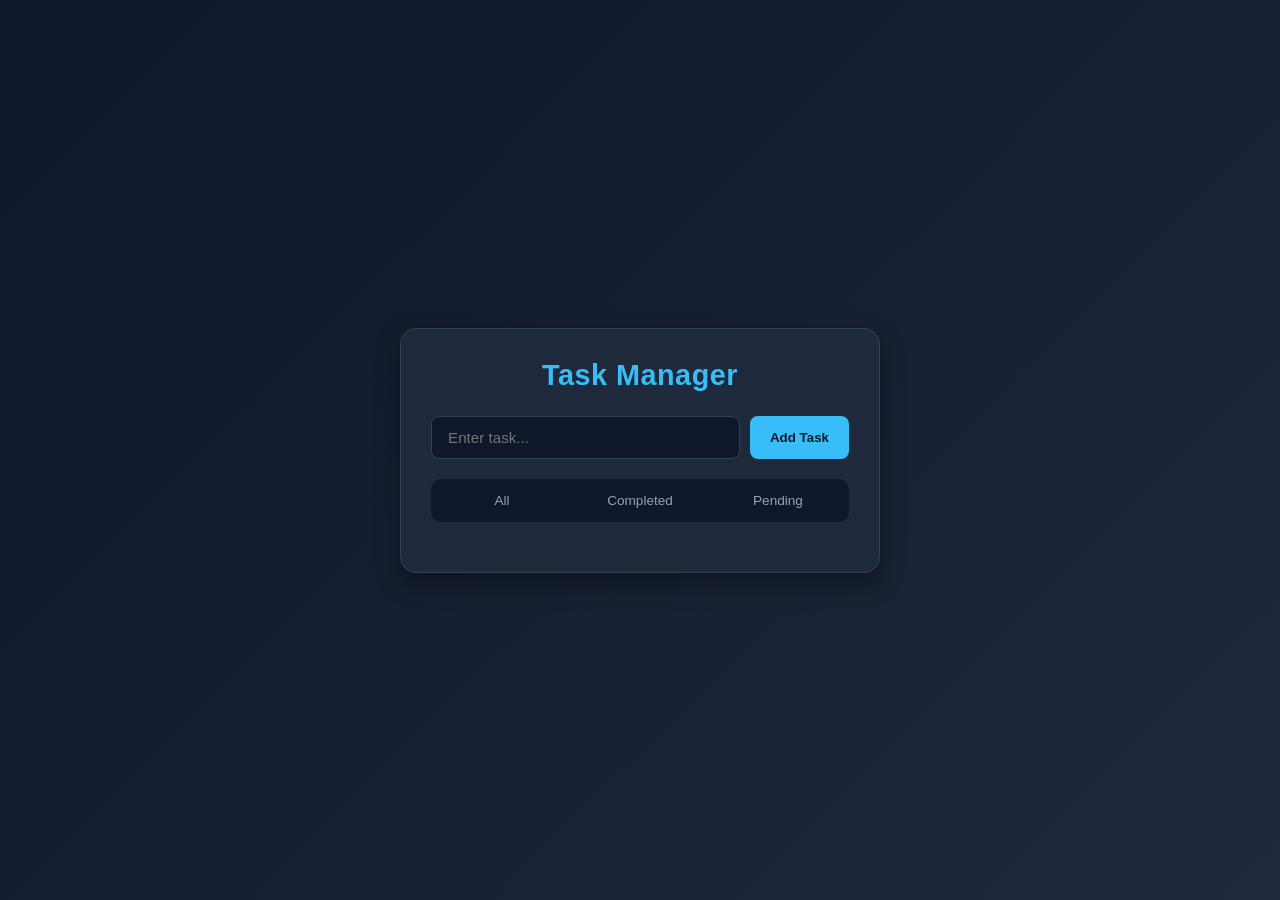
<file: index.html>
<!DOCTYPE html>
<html lang="en">
<head>
    <meta charset="UTF-8">
    <meta name="viewport" content="width=device-width, initial-scale=1.0">
    <title>Task Manager</title>
    <link rel="stylesheet" href="style.css">
</head>
<body>
    <div class="app">
        <h1>Task Manager</h1>
        <form id="task-form">
            <input type="text" id="task-input" placeholder="Enter task...">
            <button type="submit">Add Task</button>
        </form>
        <div id="task-list"></div>
        <div class="filters">
            <button id="filter-all">All</button>
            <button id="filter-completed">Completed</button>
            <button id="filter-pending">Pending</button>
        </div>
    </div>
    <script src="script.js"></script>
</body>
</html>
</file>
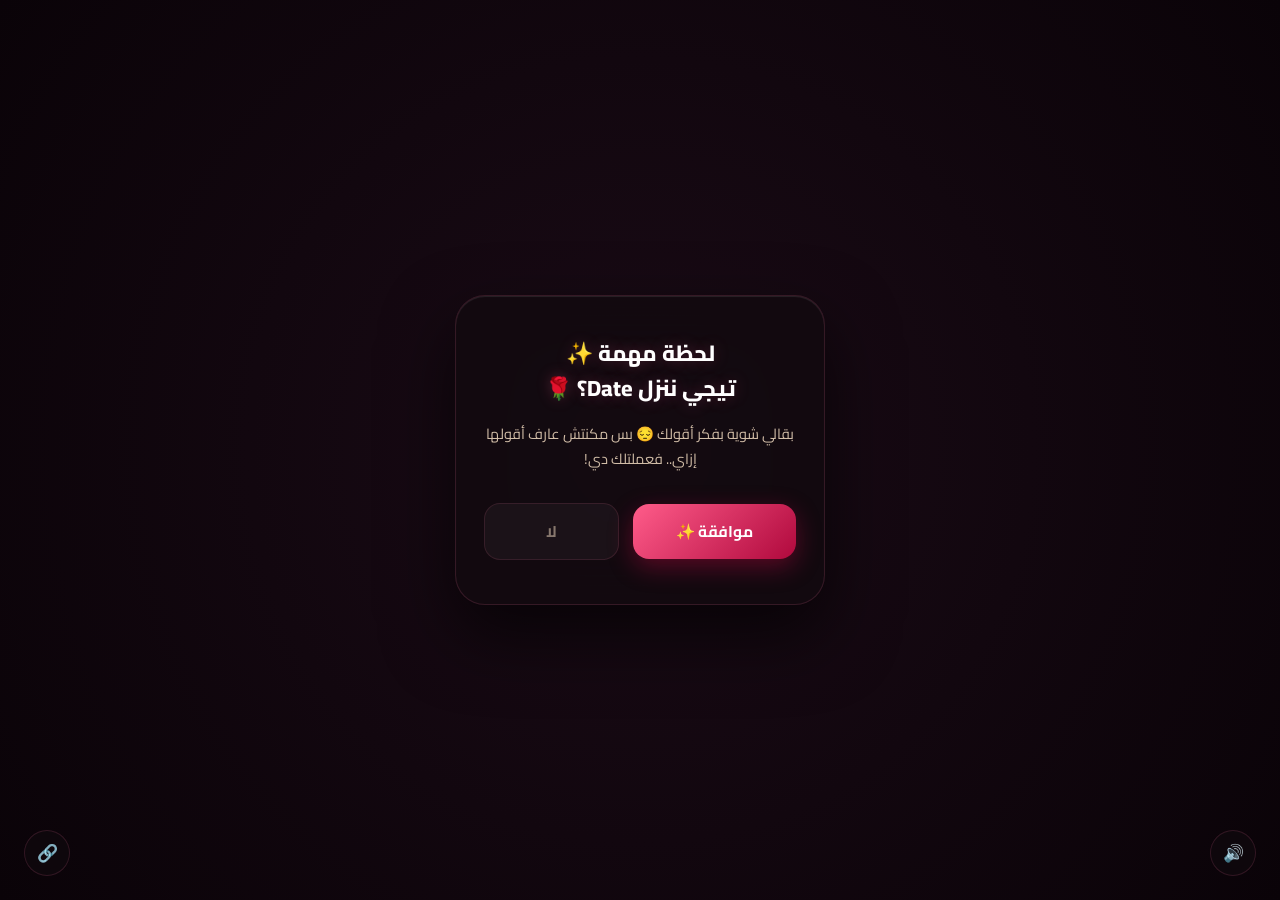
<file: mydate.html>
<!DOCTYPE html>
<html lang="ar" dir="rtl">
<head>
    <meta charset="UTF-8">
    <meta name="viewport" content="width=device-width, initial-scale=1.0">
    <title>طب اى ؟ 🌹</title>
    <style>
        /* ==========================================================================
           1. الألوان الفاخرة وتنسيق الخلفية
           ========================================================================== */
        @import url('https://fonts.googleapis.com/css2?family=Cairo:wght@400;600;700;800&family=Tajawal:wght@500;700;900&display=swap');

        * {
            box-sizing: border-box;
            margin: 0;
            padding: 0;
            user-select: none;
            -webkit-user-select: none;
        }

        body {
            background: radial-gradient(circle at center, #1a0b16 0%, #0a0308 100%);
            color: #f5eff3;
            font-family: 'Cairo', 'Tajawal', sans-serif;
            min-height: 100vh;
            display: flex;
            align-items: center;
            justify-content: center;
            overflow: hidden;
            position: relative;
        }

        /* قفل المحتوى في السنتر تماماً ومنع أي ترحيل */
        .wrapper {
            position: relative;
            width: 100%;
            max-width: 410px;
            padding: 20px;
            display: flex;
            align-items: center;
            justify-content: center;
            z-index: 10;
        }

        /* ==========================================================================
           2. كروت الواجهة (Glassmorphism)
           ========================================================================== */
        .card-container {
            background: rgba(18, 10, 16, 0.8);
            backdrop-filter: blur(25px);
            -webkit-backdrop-filter: blur(25px);
            border: 1px solid rgba(255, 114, 159, 0.15);
            box-shadow: 0 30px 70px rgba(0, 0, 0, 0.65), 
                        inset 0 1px 1px rgba(255, 255, 255, 0.1);
            border-radius: 30px;
            padding: 40px 28px;
            width: 100%;
            text-align: center;
            box-sizing: border-box;
        }

        #successCard {
            display: none; 
            flex-direction: column;
            align-items: center;
            justify-content: center;
            border: 1px solid rgba(212, 163, 89, 0.25);
            background: linear-gradient(145deg, rgba(24, 12, 21, 0.85), rgba(13, 6, 11, 0.95));
        }

        /* النصوص */
        .type-wrap, h2 {
            font-size: 22px;
            font-weight: 800;
            color: #ffffff;
            margin-bottom: 16px;
            line-height: 1.6;
            text-shadow: 0 0 15px rgba(255, 114, 159, 0.25);
        }

        .sub-text, p {
            font-size: 14.5px;
            color: #d1bda7;
            margin-bottom: 28px;
            line-height: 1.7;
        }

        /* ==========================================================================
           3. منطقة الأزرار لضمان دقة الهروب
           ========================================================================== */
        .btn-group {
            position: relative;
            display: flex;
            gap: 14px;
            justify-content: center;
            align-items: center;
            min-height: 65px;
            margin-top: 10px;
            width: 100%;
        }

        .btn {
            font-family: 'Cairo', sans-serif;
            font-size: 15.5px;
            font-weight: 700;
            padding: 13px 30px;
            border-radius: 16px;
            border: none;
            cursor: pointer;
            transition: transform 0.2s cubic-bezier(0.34, 1.56, 0.64, 1), background 0.3s, box-shadow 0.3s;
        }

        #yesBtn {
            background: linear-gradient(135deg, #ff5c8a 0%, #b0093d 100%);
            color: #ffffff;
            box-shadow: 0 8px 25px rgba(176, 9, 61, 0.45);
            flex: 1.4;
            z-index: 11;
        }

        #yesBtn:hover {
            transform: scale(1.04) translateY(-2px);
            box-shadow: 0 12px 30px rgba(176, 9, 61, 0.6);
        }

        #noBtn {
            background: rgba(255, 255, 255, 0.04);
            color: rgba(209, 189, 167, 0.6);
            border: 1px solid rgba(255, 114, 159, 0.12);
            flex: 1;
            z-index: 12;
            transition: none; /* يتم تحريكه عبر الـ JS بدون لاج */
        }

        /* ==========================================================================
           4. العداد التنازلي الأفقي (Cinema Style)
           ========================================================================== */
        .countdown-container {
            display: flex !important;
            flex-direction: row !important;
            justify-content: center !important;
            gap: 10px !important;
            margin: 25px 0 !important;
            width: 100% !important;
            direction: ltr !important; 
        }

        .cd-box {
            background: rgba(8, 3, 6, 0.55);
            border: 1px solid rgba(212, 163, 89, 0.15);
            padding: 12px 4px;
            border-radius: 14px;
            flex: 1;
            min-width: 65px;
            max-width: 75px;
            text-align: center;
            display: flex !important;
            flex-direction: column !important;
            align-items: center !important;
            box-shadow: inset 0 2px 4px rgba(0,0,0,0.4);
        }

        .cd-num {
            font-size: 20px;
            font-weight: 800;
            color: #d4a359;
            font-family: monospace;
            text-shadow: 0 0 10px rgba(212, 163, 89, 0.2);
        }

        .cd-label {
            font-size: 11px;
            color: rgba(209, 189, 167, 0.5);
            margin-top: 5px;
            font-family: 'Cairo', sans-serif;
            font-weight: 600;
        }

        /* الأزرار العائمة تحت */
        .floating-actions {
            position: fixed;
            bottom: 24px;
            left: 24px;
            right: 24px;
            display: flex;
            justify-content: space-between;
            pointer-events: none;
            z-index: 100;
        }

        .action-btn {
            pointer-events: auto;
            width: 46px;
            height: 46px;
            border-radius: 50%;
            background: rgba(18, 10, 16, 0.6);
            backdrop-filter: blur(12px);
            border: 1px solid rgba(255, 114, 159, 0.15);
            color: #fff;
            display: flex;
            align-items: center;
            justify-content: center;
            cursor: pointer;
            font-size: 17px;
            transition: all 0.3s ease;
        }

        .action-btn:hover {
            background: rgba(255, 92, 138, 0.15);
            transform: scale(1.08);
        }

        #toast {
            position: fixed;
            bottom: 90px;
            left: 50%;
            transform: translateX(-50%);
            background: rgba(176, 9, 61, 0.95);
            border: 1px solid rgba(255, 114, 159, 0.3);
            padding: 10px 24px;
            border-radius: 20px;
            font-size: 13.5px;
            color: #fff;
            opacity: 0;
            visibility: hidden;
            transition: all 0.3s;
            z-index: 1000;
        }
        #toast.show { opacity: 1; visibility: visible; }

        .hp {
            position: fixed;
            top: -50px;
            pointer-events: none;
            animation: fall linear forwards;
            z-index: 5;
        }
        @keyframes fall { to { transform: translateY(105vh) rotate(360deg); } }
    </style>
</head>
<body>

    <div class="wrapper">
        <div id="mainCard" class="card-container">
            <div id="typewriter" class="type-wrap">لحظة مهمة ✨<br>تيجي ننزل Date؟ 🌹</div>
            <p class="sub-text">بقالي شوية بفكر أقولك 😔 بس مكنتش عارف أقولها إزاي.. فعملتلك دي!</p>
            
            <div class="btn-group" id="btnGroup">
                <button id="yesBtn" class="btn">موافقة ✨</button>
                <button id="noBtn" class="btn">لا</button>
            </div>
        </div>

        <div id="successCard" class="card-container">
            <h2 id="s-title">كنت مستني اللحظة دي 💖</h2>
            <p id="s-sub">الورد جاهز ومستنيكي 🌹 والأغاني على ذوقك 🎵</p>
            
            <div class="countdown-container">
                <div class="cd-box"><div id="cdS" class="cd-num">00</div><div class="cd-label">ثانية</div></div>
                <div class="cd-box"><div id="cdM" class="cd-num">00</div><div class="cd-label">دقيقة</div></div>
                <div class="cd-box"><div id="cdH" class="cd-num">00</div><div class="cd-label">ساعة</div></div>
                <div class="cd-box"><div id="cdD" class="cd-num">00</div><div class="cd-label">يوم</div></div>
            </div>
            <p style="font-size: 11px; color: rgba(209,189,167,0.4); margin: 0;">تذكرة موعد رسمية مصممة بحب 🎫</p>
        </div>
    </div>

    <div class="floating-actions">
        <button id="sndBtn" class="action-btn">🔊</button>
        <button id="shareBtn" class="action-btn">🔗</button>
    </div>

    <div id="toast">📋 تم نسخ الرابط لمشاركته!</div>
    <div id="hearts"></div>

    <script>
        const noBtn = document.getElementById('noBtn');
        const yesBtn = document.getElementById('yesBtn');
        const mainCard = document.getElementById('mainCard');
        const successCard = document.getElementById('successCard');
        const btnGroup = document.getElementById('btnGroup');

        let escapeCount = 0;
        let lastEscapeTime = 0;
        let annoyTimer = null;
        let annoyed = false;

        // نظام الزعل
        const ANNOY_MSGS = [
            { title: 'stop messing with me!!', body: 'والله العظيم لو قولتي لا تاني\nهروح أتجوز القطة بتاعتي 😤', note: 'وهي برضو مش عايزاك 🐱' },
            { title: 'أنا زعلت منك!', body: 'متتكلميش معايا؟! 😡', note: 'قلبي مجروح دلوقتي 😭' },
            { title: 'خلاص.. راحت عليكي!', body: 'انتي اخترتي تعذبي قلبي 😩', note: 'قلبي اتكسر فعلاً.. 💔' }
        ];
        let annoyIdx = 0;

        const annoyOv = document.createElement('div');
        annoyOv.style.cssText = 'position:fixed;inset:0;z-index:9999;display:none;flex-direction:column;align-items:center;justify-content:center;background:rgba(18,4,8,.9);backdrop-filter:blur(12px);padding:32px;text-align:center';
        document.body.appendChild(annoyOv);

        function showAnnoyed() {
            annoyed = true;
            const msg = ANNOY_MSGS[annoyIdx % ANNOY_MSGS.length];
            annoyIdx++;
            
            annoyOv.innerHTML = `<div style="background:rgba(30,10,20,0.9); border:1px solid #ff5c8a; border-radius:24px; padding:30px; max-width:320px; color:#fff;">
                <h3 style="color:#ff5c8a; margin-bottom:10px;">${msg.title}</h3>
                <p style="white-space:pre-line; margin-bottom:15px;">${msg.body}</p>
                <small style="color:rgba(255,255,255,0.4)">${msg.note}</small>
            </div>`;
            
            annoyOv.style.display = 'flex';
            if (navigator.vibrate) navigator.vibrate([60, 40, 120]);
            
            setTimeout(() => {
                annoyOv.style.display = 'none';
                annoyed = false;
                escapeCount = 0;
                resetNoBtn();
            }, 2800);
        }

        function resetNoBtn() {
            noBtn.style.position = 'relative';
            noBtn.style.left = '0px';
            noBtn.style.top = '0px';
        }

        // دالة الهروب المصححة (تتحرك داخل حدود الكارت فقط لئلا يهرب لليسار)
        function escapeFrom(mx, my) {
            if (annoyed || noBtn.style.display === 'none') return;

            const r = noBtn.getBoundingClientRect();
            const gRect = btnGroup.getBoundingClientRect();

            // حساب المسافة بين الماوس والزر
            const dist = Math.hypot(mx - (r.left + r.width/2), my - (r.top + r.height/2));
            if (dist > 100) return; // يهرب إذا اقترب جداً فقط

            const now = Date.now();
            if (now - lastEscapeTime > 400) {
                escapeCount++;
                lastEscapeTime = now;
                clearTimeout(annoyTimer);
                annoyTimer = setTimeout(() => { escapeCount = 0; }, 3000);
                if (escapeCount >= 3) { showAnnoyed(); return; }
            }

            // توليد إحداثيات عشوائية آمنة داخل نطاق الأزرار فقط
            noBtn.style.position = 'absolute';
            const maxX = gRect.width - r.width;
            const maxY = 80; // النطاق الرأسي المسموح للحركة

            const randomX = Math.random() * maxX;
            const randomY = (Math.random() * maxY) - (maxY / 2);

            noBtn.style.left = randomX + 'px';
            noBtn.style.top = randomY + 'px';
        }

        document.addEventListener('mousemove', e => escapeFrom(e.clientX, e.clientY));
        document.addEventListener('touchmove', e => { const t = e.touches[0]; escapeFrom(t.clientX, t.clientY); }, { passive: true });
        noBtn.addEventListener('click', e => { e.preventDefault(); e.stopPropagation(); });

        // تفعيل كارت النجاح عند الموافقة
        yesBtn.addEventListener('click', () => {
            mainCard.style.display = 'none';
            successCard.style.display = 'flex';
            launchHearts(80);
            startCountdown();
        });

        // تأثير تساقط القلوب والورود الفاخرة
        const HI = ['💖', '🌹', '✨', '🌸', '💓'];
        function launchHearts(n) {
            const hEl = document.getElementById('hearts');
            for (let i = 0; i < n; i++) {
                setTimeout(() => {
                    const h = document.createElement('div');
                    h.className = 'hp';
                    h.textContent = HI[Math.floor(Math.random() * HI.length)];
                    h.style.cssText = `left:${Math.random() * 100}vw; font-size:${16 + Math.random() * 30}px; animation-duration:${3 + Math.random() * 4}s`;
                    hEl.appendChild(h);
                    setTimeout(() => h.remove(), 7000);
                }, i * 30);
            }
        }

        // نظام العداد التنازلي التلقائي (7 أيام من الآن)
        function startCountdown() {
            const tgt = Date.now() + 168 * 3600000;
            function tick() {
                const diff = tgt - Date.now();
                if (diff <= 0) return;
                document.getElementById('cdD').textContent = String(Math.floor(diff / 86400000)).padStart(2,'0');
                document.getElementById('cdH').textContent = String(Math.floor((diff % 86400000) / 3600000)).padStart(2,'0');
                document.getElementById('cdM').textContent = String(Math.floor((diff % 3600000) / 60000)).padStart(2,'0');
                document.getElementById('cdS').textContent = String(Math.floor((diff % 60000) / 1000)).padStart(2,'0');
            }
            tick();
            setInterval(tick, 1000);
        }

        // زر المشاركة
        document.getElementById('shareBtn').addEventListener('click', () => {
            const url = window.location.href;
            navigator.clipboard.writeText(url);
            const t = document.getElementById('toast');
            t.classList.add('show');
            setTimeout(() => t.classList.remove('show'), 2500);
        });
    </script>
    <div id="youtube-player" style="position:fixed; top:-9999px; left:-9999px;"></div>

<script>
    // تحميل مكتبة يوتيوب الرسمية
    var tag = document.createElement('script');
    tag.src = "https://www.youtube.com/iframe_api";
    var firstScriptTag = document.getElementsByTagName('script')[0];
    firstScriptTag.parentNode.insertBefore(tag, firstScriptTag);

    var player;
    function onYouTubeIframeAPIReady() {
        player = new YT.Player('youtube-player', {
            height: '1',
            width: '1',
            videoId: 'HY5GNmgJJDE', // معرف الأغنية الخاصة بك
            playerVars: {
                'autoplay': 1,
                'loop': 1,
                'playlist': 'HY5GNmgJJDE',
                'controls': 0,
                'showinfo': 0,
                'rel': 0
            },
            events: {
                'onReady': onPlayerReady
            }
        });
    }

    function onPlayerReady(event) {
        // تشغيل الموسيقى فور قيام المستخدم بأي تفاعل (لمس أو ضغط) لكسر حماية المتصفح
        document.addEventListener('click', () => {
            player.playVideo();
        }, { once: true });
        
        document.addEventListener('touchstart', () => {
            player.playVideo();
        }, { once: true });

        // ربط زر الصوت السفلي بكتم/تشغيل الأغنية
        const sndBtn = document.getElementById('sndBtn');
        if(sndBtn) {
            let isMuted = false;
            sndBtn.addEventListener('click', (e) => {
                e.stopPropagation();
                if (isMuted) {
                    player.unMute();
                    sndBtn.textContent = '🔊';
                } else {
                    player.mute();
                    sndBtn.textContent = '🔇';
                }
                isMuted = !isMuted;
            });
        }
    }
</script>
</body>
</html>
</file>
<file: style.css>
/* --- Global Styles & Reset --- */
* {
  margin: 0;
  padding: 0;
  box-sizing: border-box;
  font-family: 'Segoe UI', Tahoma, Geneva, Verdana, sans-serif;
}

body {
  background: linear-gradient(135deg, #0f172a 0%, #1e293b 100%);
  color: #f8fafc;
  min-height: 100vh;
  display: flex;
  justify-content: center;
  align-items: center;
  padding: 20px;
}

/* --- Main Container --- */
.app {
  background-color: #1e293b;
  width: 100%;
  max-width: 480px;
  padding: 30px;
  border-radius: 16px;
  box-shadow: 0 10px 25px rgba(0, 0, 0, 0.4);
  border: 1px solid #334155;
}

h1 {
  text-align: center;
  margin-bottom: 24px;
  font-size: 1.8rem;
  color: #38bdf8;
  letter-spacing: 0.5px;
}

/* --- Form & Input Section --- */
#task-form {
  display: flex;
  gap: 10px;
  margin-bottom: 20px;
}

#task-input {
  flex: 1;
  padding: 12px 16px;
  border-radius: 8px;
  border: 1px solid #334155;
  background-color: #0f172a;
  color: #fff;
  font-size: 0.95rem;
  outline: none;
  transition: border-color 0.2s ease;
}

#task-input:focus {
  border-color: #38bdf8;
}

#task-form button[type="submit"] {
  padding: 12px 20px;
  background-color: #38bdf8;
  color: #0f172a;
  border: none;
  border-radius: 8px;
  font-weight: 600;
  cursor: pointer;
  transition: all 0.2s ease;
}

#task-form button[type="submit"]:hover {
  background-color: #0284c7;
  color: #fff;
}

/* --- Filters Section --- */
.filters {
  display: flex;
  justify-content: space-between;
  gap: 8px;
  margin-bottom: 20px;
  background-color: #0f172a;
  padding: 6px;
  border-radius: 10px;
}

.filters button {
  flex: 1;
  padding: 8px 12px;
  border: none;
  background: transparent;
  color: #94a3b8;
  font-size: 0.85rem;
  font-weight: 500;
  border-radius: 6px;
  cursor: pointer;
  transition: all 0.2s ease;
}

.filters button:hover {
  color: #f8fafc;
  background-color: #334155;
}

/* --- Tasks List --- */
#task-list {
  display: flex;
  flex-direction: column;
  gap: 12px;
  max-height: 350px;
  overflow-y: auto;
  padding-right: 4px;
}

/* Custom Scrollbar for Tasks */
#task-list::-webkit-scrollbar {
  width: 5px;
}

#task-list::-webkit-scrollbar-thumb {
  background: #334155;
  border-radius: 4px;
}

/* --- Individual Task Items --- */
.task {
  display: flex;
  justify-content: space-between;
  align-items: center;
  background-color: #0f172a;
  padding: 12px 16px;
  border-radius: 8px;
  border-left: 4px solid #38bdf8;
  transition: transform 0.15s ease, opacity 0.2s ease;
}

.task:hover {
  transform: translateY(-2px);
}

.task span {
  font-size: 0.95rem;
  color: #e2e8f0;
  word-break: break-word;
}

/* Completed Task State */
.task.task-completed {
  border-left-color: #22c55e;
  opacity: 0.6;
}

.task.task-completed span {
  text-decoration: line-through;
  color: #64748b;
}

/* Task Buttons */
.task div {
  display: flex;
  gap: 6px;
}

.task button {
  padding: 6px 10px;
  border: none;
  border-radius: 6px;
  font-size: 0.75rem;
  font-weight: 600;
  cursor: pointer;
  transition: background-color 0.2s ease;
}

/* Toggle Button */
.task button:first-child {
  background-color: #334155;
  color: #38bdf8;
}

.task button:first-child:hover {
  background-color: #0284c7;
  color: #fff;
}

/* Delete Button */
.task button:last-child {
  background-color: #334155;
  color: #ef4444;
}

.task button:last-child:hover {
  background-color: #dc2626;
  color: #fff;
}
</file>
